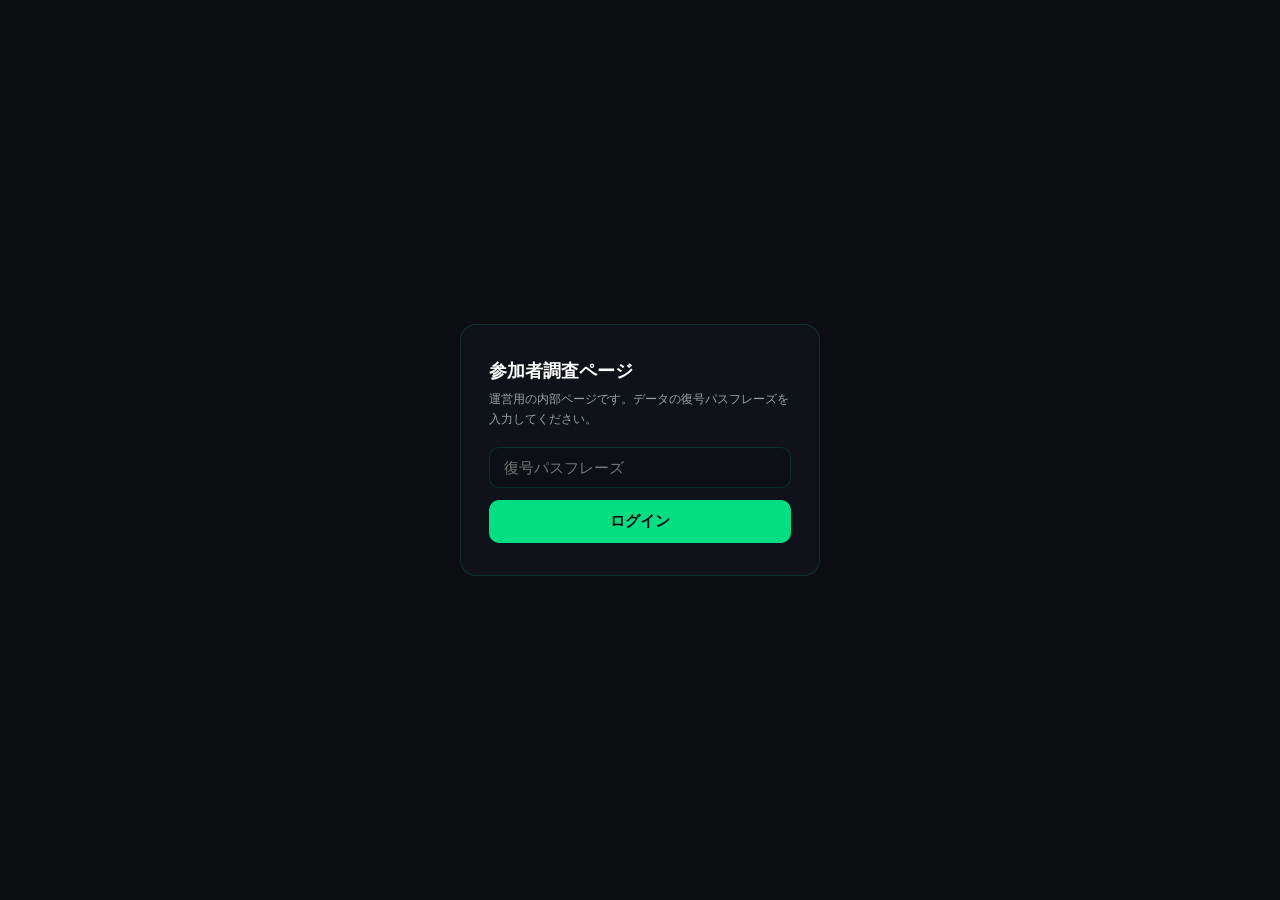
<file: risex/admin.html>
<!DOCTYPE html>
<html lang="ja">
<head>
  <meta charset="UTF-8">
  <meta name="viewport" content="width=device-width, initial-scale=1.0">
  <!-- 運営用の内部ページ。公開ページからはリンクせず、検索エンジンにも載せない -->
  <meta name="robots" content="noindex, nofollow">
  <title>参加者調査（運営用） | RISEx Cup</title>
  <link rel="stylesheet" href="style.css?v=14">
  <link rel="preconnect" href="https://fonts.googleapis.com">
  <link rel="preconnect" href="https://fonts.gstatic.com" crossorigin>
  <link href="https://fonts.googleapis.com/css2?family=Inter:wght@400;600;800&display=swap" rel="stylesheet">
  <style>
    /* ---- 運営ページ専用スタイル（公開ページの style.css には手を入れない） ---- */
    .admin-header {
      display: flex;
      align-items: baseline;
      gap: 12px;
      flex-wrap: wrap;
      margin: 24px 0 6px;
    }
    .admin-header h1 {
      font-size: 1.5rem;
      font-weight: 800;
      color: #fff;
    }
    .admin-badge {
      border: 1px solid var(--warning);
      border-radius: 999px;
      color: var(--warning);
      font-size: 0.72rem;
      font-weight: 600;
      font-family: var(--font-mono);
      padding: 2px 10px;
    }
    .admin-note {
      color: var(--text-secondary);
      font-size: 0.8rem;
      margin-bottom: 20px;
    }
    .dashboard-card { margin-bottom: 20px; }

    .admin-search {
      width: 100%;
      background: rgba(12, 14, 18, 0.65);
      border: 1px solid var(--border-color);
      border-radius: 10px;
      color: var(--text-primary);
      font-size: 1rem;
      font-family: inherit;
      padding: 12px 16px;
      outline: none;
    }
    .admin-search:focus { border-color: var(--glass-border); }

    .roster-row { cursor: pointer; }
    .roster-row:hover td { background: rgba(3, 222, 130, 0.06); }
    .roster-row.roster-row--active td { background: rgba(3, 222, 130, 0.12); }

    .mono { font-family: var(--font-mono); font-size: 0.85em; }
    .addr-link { color: var(--accent-soft); text-decoration: none; }
    .addr-link:hover { text-decoration: underline; }

    .kv-grid {
      display: grid;
      grid-template-columns: repeat(auto-fill, minmax(200px, 1fr));
      gap: 10px;
      margin-top: 12px;
    }
    .kv-item {
      border: 1px solid var(--border-color);
      border-radius: 10px;
      background: rgba(12, 14, 18, 0.5);
      padding: 10px 14px;
    }
    .kv-label { color: var(--text-secondary); font-size: 0.72rem; }
    .kv-value { font-weight: 600; font-size: 0.98rem; overflow-wrap: anywhere; }
    .kv-sub { color: var(--text-secondary); font-size: 0.72rem; margin-top: 2px; }

    .badge {
      display: inline-block;
      border-radius: 999px;
      font-size: 0.72rem;
      font-weight: 600;
      padding: 2px 10px;
      white-space: nowrap;
    }
    .badge--ok { background: rgba(53, 229, 155, 0.12); color: var(--success); border: 1px solid rgba(53, 229, 155, 0.4); }
    .badge--warn { background: rgba(250, 197, 21, 0.12); color: var(--warning); border: 1px solid rgba(250, 197, 21, 0.4); }
    .badge--ng { background: rgba(255, 100, 103, 0.12); color: var(--danger); border: 1px solid rgba(255, 100, 103, 0.4); }
    .badge--dim { background: rgba(255, 255, 255, 0.05); color: var(--text-secondary); border: 1px solid var(--border-color); }

    .loading-note { color: var(--text-secondary); font-size: 0.85rem; }
    .error-note { color: var(--danger); font-size: 0.85rem; }

    .pos-num { color: var(--success); }
    .neg-num { color: var(--danger); }

    .row-out-of-period td { opacity: 0.45; }

    .raw-details { margin-top: 14px; }
    .raw-details summary {
      color: var(--text-secondary);
      font-size: 0.78rem;
      cursor: pointer;
      user-select: none;
    }
    .raw-details pre {
      margin-top: 8px;
      padding: 12px;
      border: 1px solid var(--border-color);
      border-radius: 10px;
      background: rgba(0, 0, 0, 0.35);
      color: var(--text-secondary);
      font-family: var(--font-mono);
      font-size: 0.72rem;
      line-height: 1.5;
      overflow-x: auto;
      max-height: 400px;
      overflow-y: auto;
    }

    .trace-cell { font-size: 0.8rem; line-height: 1.5; }

    /* 簡易ログインロック */
    .lock-overlay {
      position: fixed;
      inset: 0;
      z-index: 1000;
      display: flex;
      align-items: center;
      justify-content: center;
      background: var(--bg-color);
      padding: 20px;
    }
    .lock-dialog {
      width: 100%;
      max-width: 360px;
      border: 1px solid var(--glass-border);
      border-radius: 16px;
      background: var(--card-bg);
      padding: 32px 28px;
    }
    .lock-dialog h2 {
      font-size: 1.1rem;
      font-weight: 800;
      color: #fff;
      margin-bottom: 4px;
    }
    .lock-dialog .lock-note {
      color: var(--text-secondary);
      font-size: 0.78rem;
      margin-bottom: 18px;
    }
    .lock-dialog input {
      width: 100%;
      background: rgba(12, 14, 18, 0.65);
      border: 1px solid var(--border-color);
      border-radius: 10px;
      color: var(--text-primary);
      font-size: 0.95rem;
      font-family: inherit;
      padding: 10px 14px;
      margin-bottom: 12px;
      outline: none;
    }
    .lock-dialog input:focus { border-color: var(--glass-border); }
    .lock-dialog button {
      width: 100%;
      border: none;
      border-radius: 10px;
      background: var(--accent-color);
      color: #0c0e12;
      font-size: 0.95rem;
      font-weight: 700;
      font-family: inherit;
      padding: 11px 0;
      cursor: pointer;
    }
    .lock-dialog button:hover { background: var(--accent-dim); }
    .lock-error {
      color: var(--danger);
      font-size: 0.8rem;
      margin-bottom: 12px;
      display: none;
    }
    .leaderboard-table td, .leaderboard-table th { white-space: nowrap; }
    .section-sub {
      color: var(--text-secondary);
      font-size: 0.8rem;
      margin: 4px 0 10px;
    }
  </style>
</head>
<body>
  <!-- 簡易ロック（クライアントサイドのみ。ソース閲覧で突破可能な抑止用） -->
  <div id="lock-overlay" class="lock-overlay">
    <form id="lock-form" class="lock-dialog">
      <h2>参加者調査ページ</h2>
      <p class="lock-note">運営用の内部ページです。ユーザー名とパスワードを入力してください。</p>
      <input type="text" id="lock-user" placeholder="ユーザー名" autocomplete="username" spellcheck="false">
      <input type="password" id="lock-pass" placeholder="パスワード" autocomplete="current-password">
      <p id="lock-error" class="lock-error">ユーザー名またはパスワードが違います。</p>
      <button type="submit">ログイン</button>
    </form>
  </div>

  <div class="container" id="admin-container" style="display: none;">
    <div class="admin-header">
      <h1>参加者調査ページ</h1>
      <span class="admin-badge">INTERNAL / 運営用</span>
    </div>
    <p class="admin-note">
      問い合わせ対応用の内部ツールです。参加者名・X ID・アドレスで検索すると、資産状況・入出金
      （出金は着金状況まで追跡）・ポジション・取引履歴を表示します。データは運営バックエンドが
      定期取得・暗号化したスナップショットです（localhost で開いた場合は RISEx API をリアルタイム直接取得）。
      このページのURLは参加者へ共有しないでください。
    </p>
    <p id="api-warning" class="error-note" style="display: none; margin-bottom: 16px;"></p>

    <!-- 検索・参加者リスト -->
    <div class="dashboard-card">
      <div style="display:flex; align-items:center; justify-content:space-between; gap:12px; flex-wrap:wrap;">
        <h2 class="section-title" style="margin:0;">参加者検索</h2>
        <button type="button" id="refresh-btn" class="refresh-btn">🔄 データ更新</button>
      </div>
      <input type="text" id="admin-search" class="admin-search" autocomplete="off" spellcheck="false"
             placeholder="参加者名 / X ID / アドレス で絞り込み" style="margin-top: 10px;">
      <p id="roster-status" class="loading-note" style="margin-top: 10px;">data.json を読み込んでいます...</p>
      <div class="sort-tabs" id="roster-sort" style="margin-top: 4px;">
        <span class="sort-tabs-label">並び替え:</span>
        <button type="button" class="sort-tab sort-tab--active" data-sort="default">参加者順</button>
        <button type="button" class="sort-tab" data-sort="roi">ROI順位</button>
        <button type="button" class="sort-tab" data-sort="volume">Vol順位</button>
      </div>
      <div class="table-responsive" style="margin-top: 8px;">
        <table class="leaderboard-table">
          <thead>
            <tr>
              <th>参加者名</th>
              <th>X</th>
              <th>アドレス</th>
              <th>ROI順位</th>
              <th>Vol順位</th>
              <th>入金条件</th>
            </tr>
          </thead>
          <tbody id="roster-body"></tbody>
        </table>
      </div>
      <div class="page-tabs" id="roster-pager" style="margin-top: 12px;"></div>
    </div>

    <!-- 選択した参加者の詳細 -->
    <div id="detail-root" style="display: none;">
      <div class="dashboard-card" id="card-profile">
        <h2 class="section-title">参加者情報</h2>
        <div id="profile-content"></div>
      </div>

      <div class="dashboard-card" id="card-summary">
        <h2 class="section-title">資産サマリ</h2>
        <div id="summary-content"></div>
      </div>

      <div class="dashboard-card" id="card-transfers">
        <h2 class="section-title">入出金履歴</h2>
        <p class="section-sub">出金行は Blockscout / LayerZero Scan を自動照会し、出金先・宛先チェーン・手数料控除後の着金額・着金状況を表示します。
          集計はエントリー日時以降のみが対象で、エントリー前の行は「エントリー前（対象外）」として淡色表示されます。</p>
        <div id="transfers-content"></div>
      </div>

      <div class="dashboard-card" id="card-positions">
        <h2 class="section-title">現在のポジション</h2>
        <div id="positions-content"></div>
      </div>

      <div class="dashboard-card" id="card-trades">
        <h2 class="section-title">取引履歴（大会期間）</h2>
        <div id="trades-content"></div>
      </div>

      <div class="dashboard-card" id="card-leaderboard">
        <h2 class="section-title">公式リーダーボード情報</h2>
        <div id="leaderboard-content"></div>
      </div>
    </div>

    <footer style="text-align: center; color: var(--text-secondary); font-size: 0.8rem; margin: 40px 0;">
      Internal tool — data via RISEx API / Blockscout / LayerZero Scan
    </footer>
  </div>

  <script src="admin.js?v=7"></script>
</body>
</html>
</file>
<file: risex/style.css>
/* RISEx テーマ（黒 × ブランドグリーン #03de82、rise.trade 本番CSSから抽出） */
:root {
  --bg-color: #0c0e12;
  --card-bg: rgba(18, 22, 28, 0.72);
  --accent-color: #03de82;
  --accent-dim: #03ca76;
  --accent-soft: #8bf0c6;
  --text-primary: #ececed;
  --text-secondary: #9aa1ab;
  --success: #35e59b;
  --danger: #ff6467;
  --warning: #fac515;
  --border-color: rgba(255, 255, 255, 0.08);
  --glass-border: rgba(3, 222, 130, 0.16);
  --accent-glow: rgba(3, 222, 130, 0.35);
  --font-mono: "SFMono-Regular", ui-monospace, "Roboto Mono", Menlo, Consolas, monospace;
}

* {
  box-sizing: border-box;
  margin: 0;
  padding: 0;
}

body {
  font-family: 'Inter', -apple-system, BlinkMacSystemFont, "Segoe UI", Roboto, Helvetica, Arial, sans-serif;
  background-color: var(--bg-color);
  color: var(--text-primary);
  line-height: 1.6;
  overflow-x: hidden;
}

/* ヒーローセクション（TxFlowキャンペーンページ風） */
.hero {
  position: relative;
  overflow: hidden;
  border: 1px solid var(--glass-border);
  border-radius: 16px;
  padding: 48px 40px;
  margin-bottom: 30px;
  background:
    radial-gradient(ellipse 60% 80% at 85% 20%, rgba(3, 222, 130, 0.08), transparent 70%),
    linear-gradient(135deg, rgba(18, 22, 28, 0.9), rgba(12, 14, 18, 0.95));
}

/* ヒーロー右側のロゴアート */
.hero-art {
  position: absolute;
  top: 50%;
  right: -6%;
  width: 60%;
  transform: translateY(-50%) rotate(-6deg);
  opacity: 0.06;
  pointer-events: none;
  user-select: none;
}

.hero-logo {
  height: 30px;
  display: block;
  margin-bottom: 24px;
}

.hero-badge {
  display: inline-block;
  border: 1px solid var(--glass-border);
  border-radius: 999px;
  background: rgba(3, 222, 130, 0.08);
  color: var(--accent-soft);
  font-size: 0.78rem;
  font-weight: 600;
  font-family: var(--font-mono);
  letter-spacing: 0.04em;
  padding: 6px 16px;
  margin-bottom: 20px;
}

.hero h1 {
  font-size: 3rem;
  font-weight: 800;
  line-height: 1.15;
  color: #ffffff;
  margin-bottom: 14px;
}

.hero h1 .hero-accent {
  color: var(--accent-color);
  text-shadow: 0 0 28px var(--accent-glow);
}

.hero .subtitle {
  color: var(--text-primary);
  font-size: 1.05rem;
  font-weight: 600;
  margin-bottom: 28px;
}

/* カード群とCTAを同じ幅に揃えるためのラッパー（幅はカード群にフィット） */
.hero-entry {
  display: inline-flex;
  flex-direction: column;
  max-width: 100%;
}

.hero-stats {
  display: flex;
  gap: 16px;
  flex-wrap: wrap;
  margin-bottom: 28px;
}

.stat-card {
  border: 1px solid var(--glass-border);
  border-radius: 12px;
  background: rgba(12, 14, 18, 0.65);
  padding: 14px 20px;
  min-width: 180px;
}

.stat-label {
  color: var(--text-secondary);
  font-size: 0.75rem;
  font-weight: 600;
  margin-bottom: 4px;
}

.stat-value {
  color: #ffffff;
  font-size: 1.5rem;
  font-weight: 800;
  line-height: 1.2;
}

.stat-value .stat-unit {
  color: var(--accent-color);
  font-size: 0.85rem;
  font-weight: 700;
  margin-left: 4px;
}

.stat-note {
  color: var(--text-secondary);
  font-size: 0.7rem;
  margin-top: 2px;
}

.hero-cta {
  position: relative;
  display: block;
  background: linear-gradient(135deg, #2af59d, var(--accent-color) 55%, var(--accent-dim));
  color: #0c0e12;
  border-radius: 14px;
  padding: 20px 56px;
  text-align: center;
  text-decoration: none;
  font-weight: 800;
  transition: box-shadow 0.2s, transform 0.15s;
  box-shadow: 0 0 32px rgba(3, 222, 130, 0.45), 0 8px 24px rgba(0, 0, 0, 0.35);
  animation: cta-pulse 2.4s ease-in-out infinite;
}

@keyframes cta-pulse {
  0%, 100% {
    box-shadow: 0 0 24px rgba(3, 222, 130, 0.35), 0 8px 24px rgba(0, 0, 0, 0.35);
  }
  50% {
    box-shadow: 0 0 48px rgba(3, 222, 130, 0.6), 0 8px 24px rgba(0, 0, 0, 0.35);
  }
}

.hero-cta:hover {
  transform: translateY(-2px) scale(1.02);
  box-shadow: 0 0 56px rgba(3, 222, 130, 0.7), 0 10px 28px rgba(0, 0, 0, 0.4);
  animation: none;
}

.hero-cta:active {
  transform: scale(0.98);
}

/* エントリー締切後: 暗転させて操作不可にする */
.hero-cta.cta-closed {
  background: linear-gradient(135deg, #343a44, #262b33);
  color: var(--text-secondary);
  box-shadow: none;
  animation: none;
  cursor: not-allowed;
  pointer-events: none;
}

/* セクション間に置くCTA（大会規約の上など） */
.section-cta {
  margin-bottom: 30px;
}

.hero-cta .cta-main {
  display: block;
  font-size: 1.35rem;
  letter-spacing: 0.02em;
}

.hero-cta .cta-note {
  display: block;
  font-size: 0.8rem;
  font-weight: 700;
  opacity: 0.8;
  margin-top: 2px;
}

.container {
  max-width: 1000px;
  margin: 0 auto;
  padding: 40px 20px;
  position: relative;
}

/* 言語切り替えボタン（フローティング） */
.lang-toggle {
  position: fixed;
  top: 16px;
  right: 20px;
  background: rgba(18, 22, 28, 0.85);
  backdrop-filter: blur(8px);
  -webkit-backdrop-filter: blur(8px);
  border: 1px solid var(--glass-border);
  color: var(--text-secondary);
  border-radius: 6px;
  padding: 6px 14px;
  font-size: 0.8rem;
  font-weight: 600;
  font-family: var(--font-mono);
  cursor: pointer;
  transition: all 0.2s;
  z-index: 100;
}

.lang-toggle:hover {
  background: rgba(3, 222, 130, 0.1);
  color: var(--text-primary);
}

/* バナープレースホルダ（画像が用意でき次第 .banner-thumb に差し替え） */
.banner-placeholder {
  width: 100%;
  max-width: 450px;
  height: 150px;
  margin: 16px auto 0;
  display: flex;
  align-items: center;
  justify-content: center;
  border: 2px dashed var(--glass-border);
  border-radius: 8px;
  background: rgba(3, 222, 130, 0.03);
  color: var(--text-secondary);
  font-size: 0.85rem;
}


.dashboard-card {
  background: var(--card-bg);
  backdrop-filter: blur(10px);
  -webkit-backdrop-filter: blur(10px);
  border: 1px solid var(--glass-border);
  border-radius: 16px;
  padding: 24px;
  box-shadow: 0 8px 32px 0 rgba(0, 0, 0, 0.37);
  margin-bottom: 30px;
}

.controls {
  display: flex;
  gap: 12px;
  margin-bottom: 30px;
}

input[type="text"] {
  flex: 1;
  background: rgba(0, 0, 0, 0.3);
  border: 1px solid var(--border-color);
  border-radius: 8px;
  padding: 12px 16px;
  color: #fff;
  font-size: 1rem;
  transition: border-color 0.2s;
}

input[type="text"]:focus {
  border-color: var(--accent-color);
  outline: none;
}

button {
  background: var(--accent-color);
  color: #0c0e12;
  border: none;
  border-radius: 8px;
  padding: 12px 24px;
  font-weight: 700;
  cursor: pointer;
  transition: opacity 0.2s, transform 0.1s, box-shadow 0.2s;
}

button:hover {
  opacity: 0.9;
  box-shadow: 0 0 16px var(--accent-glow);
}

button:active {
  transform: scale(0.98);
}

.leaderboard-table {
  width: 100%;
  border-collapse: separate;
  border-spacing: 0 8px;
}

.leaderboard-table th {
  text-align: left;
  padding: 12px 16px;
  color: var(--text-secondary);
  font-weight: 600;
  font-size: 0.85rem;
  font-family: var(--font-mono);
  text-transform: uppercase;
  letter-spacing: 0.05em;
}

.leaderboard-table tr {
  background: rgba(255, 255, 255, 0.03);
  transition: transform 0.2s, background 0.2s;
}

.leaderboard-table tr:hover {
  background: rgba(3, 222, 130, 0.05);
  transform: translateX(4px);
}

.leaderboard-table td {
  padding: 16px;
  border-top: 1px solid var(--border-color);
  border-bottom: 1px solid var(--border-color);
}

.leaderboard-table td:first-child {
  border-left: 1px solid var(--border-color);
  border-top-left-radius: 8px;
  border-bottom-left-radius: 8px;
  font-weight: bold;
  color: var(--accent-color);
}

.leaderboard-table td:last-child {
  border-right: 1px solid var(--border-color);
  border-top-right-radius: 8px;
  border-bottom-right-radius: 8px;
}

.roi-positive { color: var(--success); }
.roi-negative { color: var(--danger); }
/* 最低入金額（200 USDC）未達のTrader/Capitalセル。ROI/PnLの赤字と混同しないようグレーにする */
.baseline-warn { color: var(--text-secondary); }

/* 最低入金額（200 USDC）未達の行。背景と枠色（黄色）でも表現する */
.leaderboard-table tr.deposit-warn {
  background: rgba(250, 197, 21, 0.05);
}

.leaderboard-table tr.deposit-warn:hover {
  background: rgba(250, 197, 21, 0.1);
}

.leaderboard-table tr.deposit-warn td {
  border-color: rgba(250, 197, 21, 0.4);
}

.blind-message {
  text-align: center;
  padding: 40px 20px;
  color: var(--text-secondary);
  font-size: 1rem;
  line-height: 1.9;
  white-space: pre-line;
}

/* 入賞圏ハイライト */
.leaderboard-table tr.rank-prize {
  background: rgba(3, 222, 130, 0.07);
}

.leaderboard-table tr.rank-prize:hover {
  background: rgba(3, 222, 130, 0.12);
}

.leaderboard-table tr.rank-prize td:first-child {
  border-left: 2px solid var(--accent-color);
}

/* ページネーションタブ */
.page-tabs {
  display: flex;
  gap: 6px;
  margin-bottom: 12px;
  flex-wrap: wrap;
}

.page-tab {
  background: rgba(255, 255, 255, 0.05);
  border: 1px solid var(--glass-border);
  color: var(--text-secondary);
  border-radius: 6px;
  padding: 5px 12px;
  font-size: 0.8rem;
  font-weight: 600;
  font-family: var(--font-mono);
  cursor: pointer;
  transition: all 0.2s;
}

.page-tab:hover {
  background: rgba(3, 222, 130, 0.08);
}

.page-tab--active {
  border-color: var(--accent-color);
  color: var(--accent-color);
  background: rgba(3, 222, 130, 0.12);
}

/* ランキングソート切替タブ（ROI / Volume） */
.sort-tabs {
  display: flex;
  align-items: center;
  gap: 6px;
  margin-bottom: 12px;
  flex-wrap: wrap;
}

.sort-tabs-label {
  color: var(--text-secondary);
  font-size: 0.8rem;
  margin-right: 4px;
}

.sort-tab {
  background: rgba(255, 255, 255, 0.05);
  border: 1px solid var(--glass-border);
  color: var(--text-secondary);
  border-radius: 6px;
  padding: 5px 14px;
  font-size: 0.8rem;
  font-weight: 600;
  font-family: var(--font-mono);
  cursor: pointer;
  transition: all 0.2s;
}

.sort-tab:hover {
  background: rgba(3, 222, 130, 0.08);
}

.sort-tab--active {
  border-color: var(--accent-color);
  color: var(--accent-color);
  background: rgba(3, 222, 130, 0.12);
}

/* 入賞圏のリワード額表示（Rank列内） */
.prize-amount {
  margin-top: 2px;
  font-size: 0.7rem;
  font-family: var(--font-mono);
  color: var(--accent-color);
  white-space: nowrap;
}

.wagyu-mark {
  font-size: 0.9em;
  cursor: help;
}

/* ソート対象列のヘッダ強調 */
.leaderboard-table th.th-sorted {
  color: var(--accent-color);
}

/* ボリューム条件達成バッジ */
.qualify-badge {
  font-size: 0.8em;
  vertical-align: middle;
}

.section-title {
  font-size: 1.2rem;
  font-weight: 700;
  color: var(--accent-color);
  margin-bottom: 16px;
}

/* 最終結果バッジ（Rankingタイトル横）・バナー */
.final-badge {
  display: inline-block;
  vertical-align: middle;
  margin-left: 8px;
  padding: 2px 8px;
  border-radius: 999px;
  font-size: 0.65rem;
  font-weight: 700;
  letter-spacing: 0.08em;
  font-family: var(--font-mono);
  color: var(--bg-color);
  background: var(--accent-color);
  box-shadow: 0 0 10px var(--accent-glow);
}

.final-banner {
  display: flex;
  flex-wrap: wrap;
  align-items: baseline;
  gap: 4px 12px;
  margin: 0 0 16px 0;
  padding: 12px 16px;
  border: 1px solid var(--glass-border);
  border-left: 3px solid var(--accent-color);
  border-radius: 8px;
  background: rgba(3, 222, 130, 0.07);
  font-size: 0.9rem;
  line-height: 1.6;
}

.final-banner strong {
  color: var(--accent-color);
  font-size: 1rem;
}

.final-banner span {
  color: var(--text-primary);
}

.status-bar {
  display: flex;
  align-items: center;
  gap: 12px;
  margin-bottom: 20px;
}

.status {
  font-size: 0.85rem;
  font-family: var(--font-mono);
  color: var(--text-secondary);
}

.refresh-btn {
  background: rgba(255, 255, 255, 0.05);
  border: 1px solid var(--glass-border);
  color: var(--text-secondary);
  border-radius: 6px;
  padding: 4px 12px;
  font-size: 0.8rem;
  font-family: var(--font-mono);
  cursor: pointer;
  transition: all 0.2s;
  white-space: nowrap;
}

.refresh-btn:hover {
  background: rgba(3, 222, 130, 0.1);
  color: var(--text-primary);
  box-shadow: none;
}

/* Info / Rules */
.info-list {
  list-style: none;
  padding: 0;
  margin: 0 0 8px 0;
}

.info-list li {
  padding: 4px 0;
  color: var(--text-primary);
}

.info-list li::before {
  content: "・";
  color: var(--accent-color);
}

.info-list a {
  color: var(--accent-color);
  text-decoration: none;
}

.info-list a:hover {
  text-decoration: underline;
}

.info-note {
  color: var(--warning);
  font-size: 0.85rem;
  margin-top: 4px;
}

.rules-section {
  font-size: 0.78rem;
  color: var(--text-secondary);
}

.rules-list {
  list-style: none;
  padding: 0;
  margin: 0;
}

.rules-list li {
  padding: 3px 0;
  line-height: 1.5;
}

.rules-list li::before {
  content: "・";
  color: var(--text-secondary);
}

.rules-list a {
  color: var(--accent-color);
  text-decoration: underline;
}

.rules-list a:hover {
  color: var(--accent-soft);
}

/* Reward Table */
.tier-tabs {
  display: flex;
  gap: 8px;
  margin-bottom: 16px;
  flex-wrap: wrap;
}

.tier-tab {
  display: flex;
  flex-direction: column;
  align-items: center;
  gap: 2px;
  background: rgba(255, 255, 255, 0.05);
  border: 1px solid var(--glass-border);
  color: var(--text-secondary);
  border-radius: 8px;
  padding: 8px 16px;
  font-size: 0.85rem;
  font-weight: 600;
  font-family: var(--font-mono);
  cursor: pointer;
  transition: all 0.2s;
}

/* タブ内のリワードプール総額（補助表示） */
.tier-tab-pool {
  font-size: 0.7rem;
  font-weight: 600;
  opacity: 0.8;
}

.tier-tab:hover {
  background: rgba(255, 255, 255, 0.08);
}

/* ティア色（RISExパレット）: 75M以上=グリーン, 50M以上=ティール, 25M以上=イエロー, 25M未満=パープル */
.tier-tab--green  { border-color: #03de82; color: #03de82; }
.tier-tab--teal   { border-color: #2ed3b7; color: #2ed3b7; }
.tier-tab--yellow { border-color: #fac515; color: #fac515; }
.tier-tab--purple { border-color: #7a5af8; color: #a08dfa; }

.tier-tab--green:hover  { background: rgba(3, 222, 130, 0.1); }
.tier-tab--teal:hover   { background: rgba(46, 211, 183, 0.1); }
.tier-tab--yellow:hover { background: rgba(250, 197, 21, 0.1); }
.tier-tab--purple:hover { background: rgba(122, 90, 248, 0.1); }

.tier-tab--green.tier-tab--active  { background: rgba(3, 222, 130, 0.15); }
.tier-tab--teal.tier-tab--active   { background: rgba(46, 211, 183, 0.15); }
.tier-tab--yellow.tier-tab--active { background: rgba(250, 197, 21, 0.15); }
.tier-tab--purple.tier-tab--active { background: rgba(122, 90, 248, 0.15); }

.tier-tab--green.tier-tab--selected  { background: rgba(3, 222, 130, 0.3); color: #fff; }
.tier-tab--teal.tier-tab--selected   { background: rgba(46, 211, 183, 0.3); color: #fff; }
.tier-tab--yellow.tier-tab--selected { background: rgba(250, 197, 21, 0.3); color: #fff; }
.tier-tab--purple.tier-tab--selected { background: rgba(122, 90, 248, 0.3); color: #fff; }

.reward-pair {
  display: grid;
  grid-template-columns: 1fr 1fr;
  gap: 20px;
}

.reward-col h3 {
  font-size: 0.9rem;
  font-weight: 600;
  color: var(--text-primary);
  margin-bottom: 8px;
}

.reward-table {
  width: 100%;
  border-collapse: collapse;
  font-size: 0.85rem;
}

.reward-table th {
  text-align: left;
  padding: 6px 10px;
  color: var(--text-secondary);
  font-weight: 600;
  font-size: 0.75rem;
  font-family: var(--font-mono);
  text-transform: uppercase;
  letter-spacing: 0.04em;
  border-bottom: 1px solid var(--glass-border);
}

.reward-table td {
  padding: 6px 10px;
  border-bottom: 1px solid rgba(255, 255, 255, 0.04);
}

.reward-table td:first-child {
  color: var(--accent-color);
  font-weight: 600;
  width: 50px;
}

/* Banner */
.banner-thumb {
  width: 100%;
  max-width: 450px;
  display: block;
  margin: 0 auto;
  border-radius: 8px;
  cursor: pointer;
  transition: opacity 0.2s;
}

.banner-thumb:hover {
  opacity: 0.85;
}

.modal-overlay {
  display: none;
  position: fixed;
  inset: 0;
  background: rgba(0, 0, 0, 0.85);
  z-index: 1000;
  justify-content: center;
  align-items: center;
  cursor: pointer;
}

.modal-overlay.active {
  display: flex;
}

.modal-image {
  max-width: 90vw;
  max-height: 90vh;
  border-radius: 8px;
}

/* ヒーロー右上の大会ポスター（クリックで拡大） */
.hero-poster {
  position: absolute;
  top: 28px;
  right: 28px;
  width: 240px;
  max-width: 28%;
  border-radius: 10px;
  border: 1px solid var(--glass-border);
  box-shadow: 0 4px 24px rgba(0, 0, 0, 0.45);
  cursor: pointer;
  transition: opacity 0.2s, transform 0.2s;
}

.hero-poster:hover {
  opacity: 0.9;
  transform: scale(1.02);
}

/* エントリーフォームモーダル */
.entry-modal-overlay {
  cursor: default;
  padding: 20px;
}

.entry-dialog {
  position: relative;
  width: 100%;
  max-width: 480px;
  max-height: 90vh;
  overflow-y: auto;
  background: #12161c;
  border: 1px solid var(--glass-border);
  border-radius: 16px;
  padding: 28px 26px;
  box-shadow: 0 0 40px rgba(3, 222, 130, 0.12);
}

.entry-close {
  position: absolute;
  top: 12px;
  right: 14px;
  background: none;
  border: none;
  color: var(--text-secondary);
  font-size: 1.4rem;
  line-height: 1;
  cursor: pointer;
  padding: 4px;
}

.entry-close:hover {
  color: var(--text-primary);
}

.entry-field {
  margin-bottom: 18px;
}

.entry-field label {
  display: block;
  font-size: 0.85rem;
  font-weight: 600;
  color: var(--text-primary);
  margin-bottom: 6px;
}

.entry-field input {
  width: 100%;
  padding: 10px 12px;
  background: rgba(255, 255, 255, 0.04);
  border: 1px solid var(--border-color);
  border-radius: 8px;
  color: var(--text-primary);
  font-size: 0.95rem;
  font-family: inherit;
  outline: none;
  transition: border-color 0.2s;
}

.entry-field input:focus {
  border-color: var(--accent-color);
}

.entry-field input::placeholder {
  color: var(--text-secondary);
  opacity: 0.6;
}

.entry-note {
  font-size: 0.75rem;
  color: var(--text-secondary);
  margin-top: 6px;
}

.entry-note a {
  color: var(--accent-color);
}

.x-auth-row {
  display: flex;
  align-items: center;
  gap: 12px;
}

.x-auth-btn {
  padding: 9px 16px;
  background: rgba(255, 255, 255, 0.06);
  border: 1px solid var(--border-color);
  border-radius: 8px;
  color: var(--text-primary);
  font-size: 0.85rem;
  font-weight: 600;
  font-family: inherit;
  cursor: pointer;
  transition: border-color 0.2s, background 0.2s;
}

.x-auth-btn:hover {
  border-color: var(--accent-color);
  background: rgba(3, 222, 130, 0.08);
}

.x-auth-status {
  font-size: 0.85rem;
  color: var(--text-secondary);
}

.x-auth-status.verified {
  color: var(--success);
  font-weight: 600;
}

.entry-error {
  color: var(--danger);
  font-size: 0.8rem;
  margin: 0 0 12px 0;
}

.entry-submit {
  width: 100%;
  padding: 12px;
  background: var(--accent-color);
  border: none;
  border-radius: 8px;
  color: #0c0e12;
  font-size: 0.95rem;
  font-weight: 800;
  font-family: inherit;
  cursor: pointer;
  transition: background 0.2s, box-shadow 0.2s;
}

.entry-submit:hover:not(:disabled) {
  background: var(--accent-dim);
  box-shadow: 0 0 20px var(--accent-glow);
}

.entry-submit:disabled {
  opacity: 0.6;
  cursor: not-allowed;
}

.entry-success-msg {
  color: var(--success);
  font-weight: 600;
  margin-bottom: 8px;
}

#entry-success .entry-note {
  margin-bottom: 16px;
}

/* Discordアイコン（ボタン内・インラインSVG） */
.discord-ico {
  width: 18px;
  height: 18px;
  flex-shrink: 0;
}

/* Discord連携ボタンの行（カード内・中央揃え） */
.discord-link-row {
  justify-content: center;
}

/* Discord連携ボタン（エントリーボタンと同系の緑アクセント） */
.discord-link-btn {
  padding: 10px 20px;
  background: var(--accent-color);
  border: none;
  border-radius: 8px;
  color: #0c0e12;
  font-size: 0.85rem;
  font-weight: 800;
  font-family: inherit;
  cursor: pointer;
  transition: background 0.2s, box-shadow 0.2s;
}

.discord-link-btn:hover {
  background: var(--accent-dim);
  box-shadow: 0 0 20px var(--accent-glow);
}

/* Discord招待ボタン（ページ末尾） */
.discord-join-btn {
  display: flex;
  align-items: center;
  justify-content: center;
  gap: 10px;
  margin: 30px auto 0;
  max-width: 420px;
  padding: 14px 32px;
  background: linear-gradient(135deg, #5865f2, #4752c4);
  border-radius: 12px;
  color: #fff;
  text-align: center;
  text-decoration: none;
  font-weight: 800;
  font-size: 1rem;
  box-shadow: 0 0 24px rgba(88, 101, 242, 0.35), 0 8px 24px rgba(0, 0, 0, 0.35);
  transition: transform 0.15s, box-shadow 0.2s;
}

/* カード内に置く場合の余白調整 */
.discord-join-btn--card {
  margin: 16px auto 0;
}

.discord-join-btn:hover {
  transform: translateY(-2px);
  box-shadow: 0 0 40px rgba(88, 101, 242, 0.55), 0 10px 28px rgba(0, 0, 0, 0.4);
}

/* Animations */
@keyframes fadeIn {
  from { opacity: 0; transform: translateY(10px); }
  to { opacity: 1; transform: translateY(0); }
}

.animate-fade-in {
  animation: fadeIn 0.5s ease-out forwards;
}

/* Mobile Responsiveness */
@media (max-width: 768px) {
  .container {
    padding: 20px 10px;
  }

  .hero {
    padding: 32px 20px;
  }

  /* モバイルでは右上に余白がないためCTA下に通常配置 */
  .hero-poster {
    position: static;
    display: block;
    width: 100%;
    max-width: 420px;
    margin: 20px auto 0;
  }

  .hero h1 {
    font-size: 2rem;
  }

  .hero .subtitle {
    font-size: 0.9rem;
  }

  .hero-art {
    width: 90%;
    right: -25%;
  }

  .hero-stats {
    gap: 10px;
  }

  .stat-card {
    flex: 1 1 45%;
    min-width: 140px;
    padding: 12px 14px;
  }

  .stat-value {
    font-size: 1.2rem;
  }

  /* モバイルではラッパーを全幅にし、カード群・CTAとも画面幅いっぱいに */
  .hero-entry {
    display: block;
    width: 100%;
  }

  .hero-cta {
    display: block;
    padding: 18px 24px;
  }

  .hero-cta .cta-main {
    font-size: 1.15rem;
  }

  .controls {
    flex-direction: column;
    gap: 8px;
  }

  button {
    width: 100%;
  }

  .dashboard-card {
    padding: 16px;
  }

  /* Table responsive wrapper */
  .table-responsive {
    overflow-x: auto;
    -webkit-overflow-scrolling: touch;
    margin: 0 -16px; /* Offset card padding */
    padding: 0 16px;
  }

  .leaderboard-table th,
  .leaderboard-table td {
    padding: 12px 10px;
    font-size: 0.85rem;
    white-space: nowrap; /* Prevent wrapping in cells */
  }

  .leaderboard-table td:first-child {
    padding-left: 16px;
  }

  .tier-tabs {
    gap: 6px;
  }

  .tier-tab {
    font-size: 0.75rem;
    padding: 6px 10px;
  }

  .reward-pair {
    grid-template-columns: 1fr;
    gap: 16px;
  }

  .reward-table th,
  .reward-table td {
    padding: 5px 8px;
    font-size: 0.8rem;
  }

  /* 順位タブ: button { width:100% } を打ち消して小さなピル型のまま横並びにする */
  .page-tab {
    width: auto;
    font-size: 0.72rem;
    padding: 4px 8px;
  }

  /* ソート切替: ラベルを1行目に、ROI/Volumeを2分割セグメント型にして
     順位タブと見た目を明確に区別する */
  .sort-tabs {
    gap: 0;
  }

  .sort-tabs-label {
    flex-basis: 100%;
    margin: 0 0 8px 0;
  }

  .sort-tab {
    width: auto;
    flex: 1;
    position: relative;
    padding: 9px 0;
    font-size: 0.85rem;
    border-radius: 0;
  }

  .sort-tab:first-of-type {
    border-radius: 8px 0 0 8px;
  }

  .sort-tab:last-of-type {
    border-radius: 0 8px 8px 0;
    margin-left: -1px; /* 境界の枠線を重ねて1本にする */
  }

  .sort-tab--active {
    z-index: 1; /* 重なった境界でもアクティブ側の枠色を前面に出す */
  }

  .lang-toggle {
    top: 10px;
    right: 12px;
    width: auto; /* モバイルの button { width: 100% } を打ち消す */
  }
}
</file>
